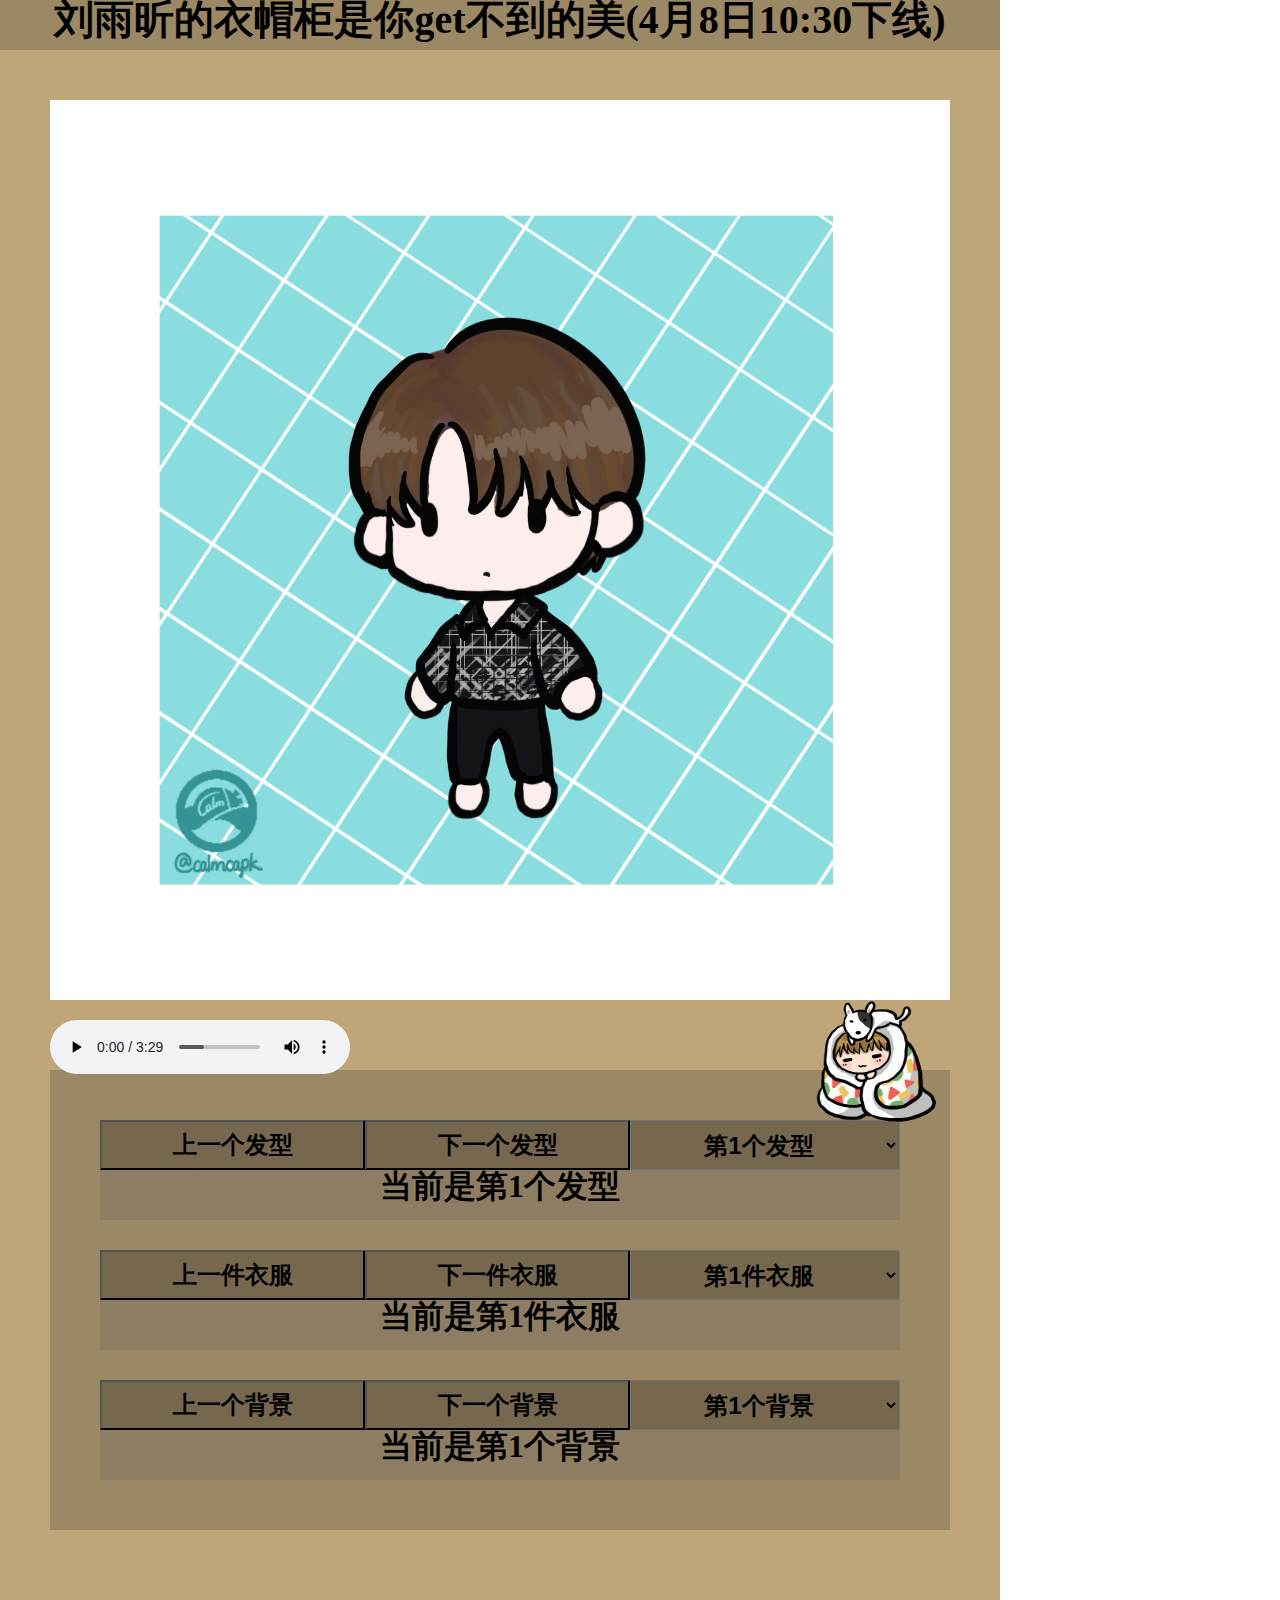
<file: xin_clothes_v2/index.html>
<!DOCTYPE html>
<html>
<head>
<link rel="stylesheet" type="text/css" href="./style.css">
<meta charset="utf-8">
<!--meta name="viewport" content="width=device-width, initial-scale=1" /--> 
<title>刘雨昕的衣帽柜是你get不到的美</title>
<script>
window.onload = init;
function init(){
    console.log("load");
    state.a = 0;
    state.b = 0;
    state.c = 0;
    state.d = 0;
    document.getElementById("head").style.backgroundImage = "url('./images/head/head_1.PNG')"
    document.getElementById("body").style.backgroundImage = "url('./images/body/body_1.PNG')"
    document.getElementById("background").style.backgroundImage = "url('./images/background/background_1.PNG')"
}
var state = {a:0, b:0, c:0, d:0};
function show(choice){
    if(choice === "head"){
        document.getElementById("numhead").innerText = "当前是第"+String(state.a+1)+"个发型";
    }else if(choice === "body"){
        document.getElementById("numbody").innerText = "当前是第"+String(state.b+1)+"件衣服";
    }else{
        document.getElementById("numbackground").innerText = "当前是第"+String(state.c+1)+"个背景";
    }
}
function next(choice){
    var x = document.getElementById(choice);
    filePath = "none";
    if(choice === "head"){
        state.a = (state.a + 1) % 70;
        var name = "head_" + String(state.a + 1);
        filePath = "./images/head/"+name+".PNG";
    }else if(choice === "body"){
        state.b = (state.b + 1) % 70;
        var name = "body_" + String(state.b + 1);
        filePath = "./images/body/"+name+".PNG";
    }else{
        state.c = (state.c + 1) % 13;
        var name = "background_" + String(state.c + 1);
        filePath = "./images/background/"+name+".PNG";
    }
    x.style.backgroundImage = "url(" + filePath +")";
    show(choice);
}
function before(choice){
    var x = document.getElementById(choice);
    filePath = "none";
    if(choice === "head"){
        state.a = (state.a - 1 + 70) % 70;
        var name = "head_" + String(state.a + 1);
        filePath = "./images/head/"+name+".PNG";
    }else if(choice === "body"){
        state.b = (state.b - 1 + 70) % 70;
        var name = "body_" + String(state.b + 1);
        filePath = "./images/body/"+name+".PNG";
    }else{
        state.c = (state.c - 1 + 13) % 13;
        var name = "background_" + String(state.c + 1);
        filePath = "./images/background/"+name+".PNG";
    }
    x.style.backgroundImage = "url(" + filePath +")";
    show(choice);
}
function change(choice){
    var x = document.getElementById(choice);
    filePath = "none";
    if(choice === "head"){
        var y = document.getElementById("selecthead"); 
        state.a = Number(y.options[y.selectedIndex].value);
        var name = "head_" + String(state.a + 1);
        filePath = "./images/head/"+name+".PNG";
    }else if(choice === "body"){
        var y = document.getElementById("selectbody"); 
        state.b = Number(y.options[y.selectedIndex].value);
        var name = "body_" + String(state.b + 1);
        filePath = "./images/body/"+name+".PNG";
    }else{
        var y = document.getElementById("selectbackground"); 
        state.c = Number(y.options[y.selectedIndex].value);
        var name = "background_" + String(state.c + 1);
        filePath = "./images/background/"+name+".PNG";
    }
    x.style.backgroundImage = "url(" + filePath +")";
    show(choice);
}
function wakeup(){
    var x = document.getElementById("sleep");
    if(state.d === 0){
        state.d = 1
        filePath = "./images/sleep_2.gif";
    }else{
        state.d = 0
        filePath = "./images/sleep_1.gif";
    }
    x.src = filePath;
}
</script>
</head>
<body>
<div id="main">
        <div id="name">
            <h1>刘雨昕的衣帽柜是你get不到的美(4月8日10:30下线)</h1>
        </div>
        <div id="background">
            <div id="head"></div>
            <div id="body"></div>
        </div>
        <div id="choice">
                <div>
                    <button id="beforehead" type="button" onclick="before('head')" >上一个发型</button>
                    <button id="beforebody" type="button" onclick="before('body')" >上一件衣服</button>
                    <button id="beforebackground" type="button" onclick="before('background')" >上一个背景</button>
                </div>
                <div>
                    <button id="nexthead" type="button" onclick="next('head')" >下一个发型</button>
                    <button id="nextbody" type="button" onclick="next('body')" >下一件衣服</button>
                    <button id="nextbackground" type="button" onclick="next('background')" >下一个背景</button>
                </div>
                <div>
                    <select id="selecthead" name="selecthead" onchange="change('head')">
                        <script>
                            for(var i=0;i<70;i++){document.write('<option value="' + i + '">第' + (i+1) + '个发型</option>');}
                        </script>
                    </select>
                    <select id="selectbody" name="selectbody" onchange="change('body')">
                        <script>
                            for(var i=0;i<70;i++){document.write('<option value="' + i + '">第' + (i+1) + '件衣服</option>');}
                        </script>
                    </select>
                    <select id="selectbackground" name="selectbackground" onchange="change('background')">
                        <script>
                            for(var i=0;i<13;i++){document.write('<option value="' + i + '">第' + (i+1) + '个背景</option>');}
                        </script>
                    </select>
                </div>
                <div>
                    <div id="numhead">当前是第1个发型</div>
                    <div id="numbody">当前是第1件衣服</div>
                    <div id="numbackground">当前是第1个背景</div>
                </div>
            </div>
     
                <img id="sleep" src="./images/sleep_1.gif" alt="" onclick="wakeup()">
            
                 
            
            
            
            <!--embed id="music" src="./music/bgm.mp3" hidden="false" autostart="true" loop="true"-->
            <audio id="music" controls="controls" height="100" width="100">
                    <source src="./music/bgm.mp3" type="audio/mp3" />
                    <source src="./music/bgm.mp3" type="audio/ogg" />
                  <embed height="100" width="100" src="./music/bgm.mp3" />
            </audio>
</div>
</body>
</html>
</file>
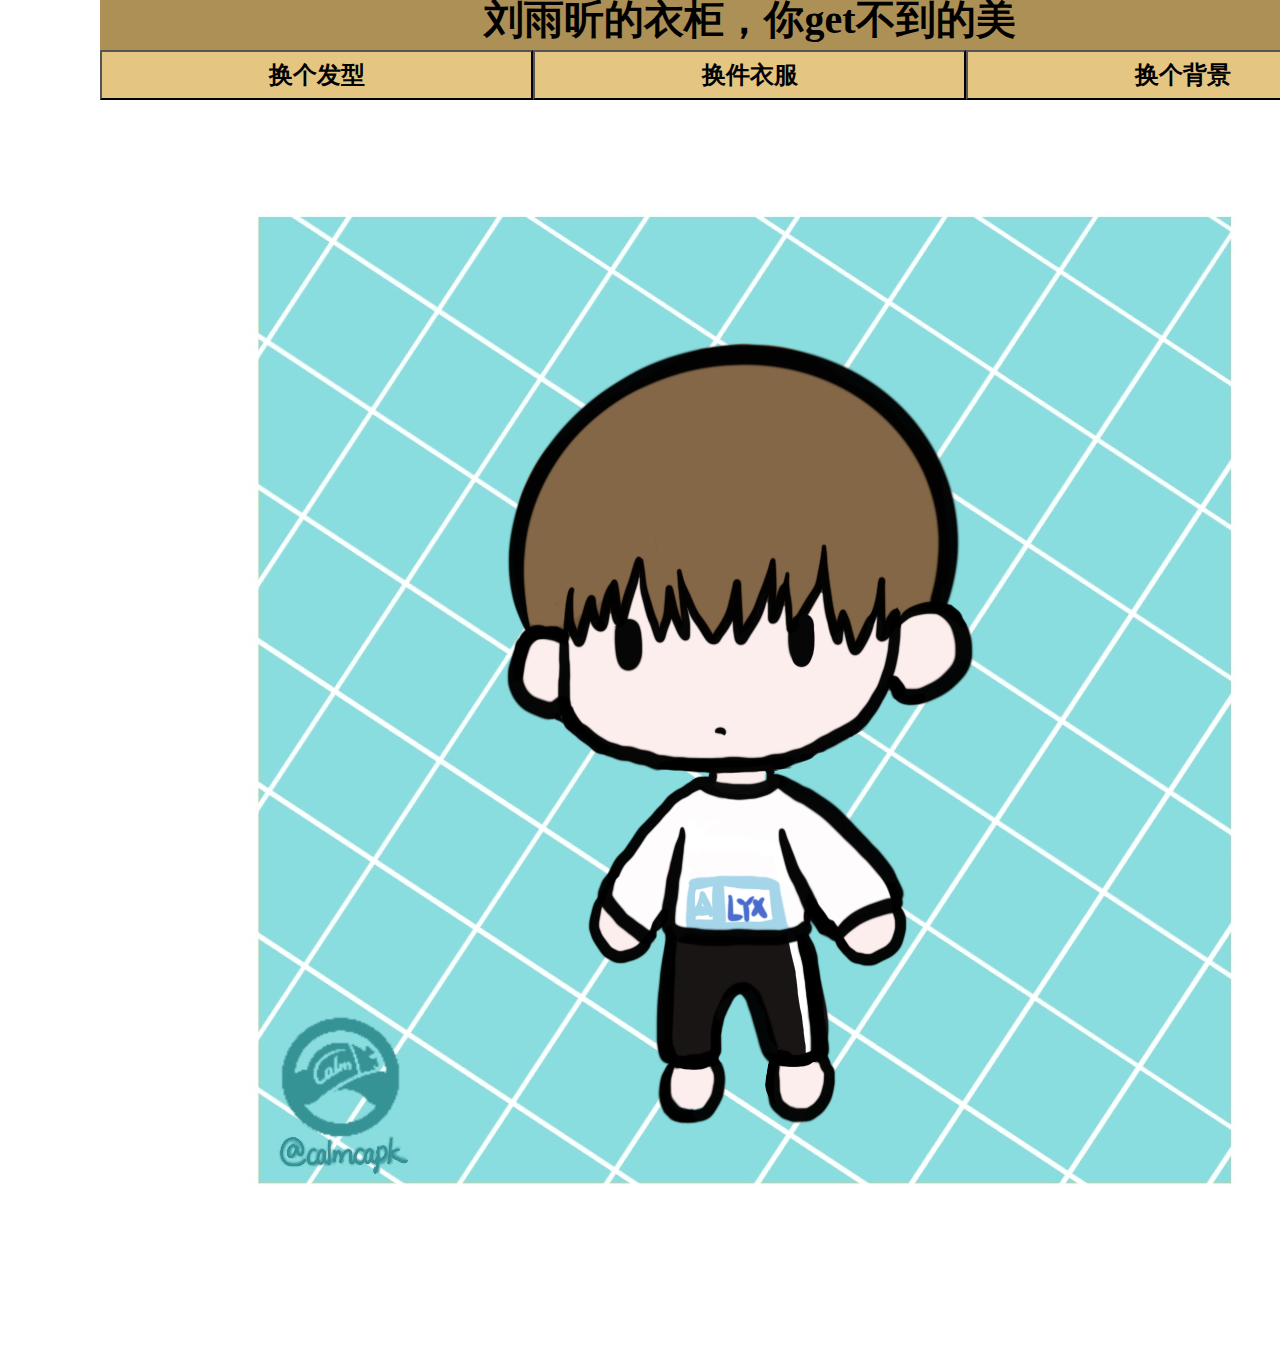
<file: xin_clothes_v1/demo.html>
<!DOCTYPE html>
<html>
<head>
<link rel="stylesheet" type="text/css" href="./style.css">
<meta charset="utf-8">
<title>刘雨昕的你get不到的衣橱</title>
<script>
window.onload = init;
function init(){
    console.log("load");
    state.a = 0;
    state.b = 0;
    state.c = 0;
    document.getElementById("head").setAttribute("class", "head1");
    document.getElementById("body").setAttribute("class", "body1");
    document.getElementById("background").setAttribute("class", "background1");
}
var state = {a:0, b:0, c:0};
function next(choice){
    var x = document.getElementById(choice);
    if(choice === "head"){
        state.a = (state.a + 1) % 3;
        var name = "head" + String(state.a + 1)
    }else if(choice === "body"){
        state.b = (state.b + 1) % 3;
        var name = "body" + String(state.b + 1)
    }else{
        state.c = (state.c + 1) % 3;
        var name = "background" + String(state.c + 1)
    }
    x.setAttribute("class", name);
}
</script>
</head>
<body>
<div id="name">
    <h1>刘雨昕的衣柜，你get不到的美</h1>
</div>
<div id="background">
        <div id="head"></div>
        <div id="body"></div>
</div>
<button id="nexthead" type="button" onclick="next('head')" >换个发型</button>
<button id="nextbody" type="button" onclick="next('body')" >换件衣服</button>
<button id="nextbackground" type="button" onclick="next('background')" >换个背景</button>
</body>
</html>
</file>
<file: xin_clothes_v2/style.css>
html, body, div, span, applet, object, iframe,
h1, h2, h3, h4, h5, h6, p, blockquote, pre,
a, abbr, acronym, address, big, cite, code,
del, dfn, em, img, ins, kbd, q, s, samp,
small, strike, strong, sub, sup, tt, var,
b, u, i, center,
dl, dt, dd, ol, ul, li,
fieldset, form, label, legend,
table, caption, tbody, tfoot, thead, tr, th, td,
article, aside, canvas, details, embed, 
figure, figcaption, footer, header, hgroup, 
menu, nav, output, ruby, section, summary,
time, mark, audio, video {
	margin: 0;
	padding: 0;
	border: 0;
	font-size: 100%;
	font: inherit;
	vertical-align: baseline;
}
/* HTML5 display-role reset for older browsers */
article, aside, details, figcaption, figure, 
footer, header, hgroup, menu, nav, section {
	display: block;
}
body {
    line-height: 1;
}

#music{
    position:absolute;
    left: 50px;
    top: 1020px; 
}

#main{
    width: 1000px;
    height: 1600px;
    background-color: rgb(190, 166, 121);
}

#name{
    position: relative;
    width: 100%;
    height :50px;
    background-color: rgb(155, 136, 100);
    font-size:250%;
    text-align: center;
    font-weight: bold;
}

#background{
    position: relative;
    width:90%;
    height:1000px;
    left: 50px;
    top:50px; 
    background-repeat: no-repeat;
    background-size: 100%;  
}

#head{
    position:absolute;
    width:90%;
    height:1000px;
    left: 50px;
    top:50px; 
    background-size: 100%; 
    background-repeat: no-repeat;
}


#body{
    position:absolute;
    width:90%;
    height:1000px;
    left: 50px;
    top:50px; 
    background-size: 100%; 
    background-repeat: no-repeat;
}
 
#choice{
    position:relative;
    width:90%;
    height:460px;
    top:20px;
    left: 50px; 
    background-color: rgb(155, 136, 100);
}


#beforehead{
    position:absolute;
    left:50px;
    top:50px;
    width: 265px;
    height: 50px;
    font-size:150%;
    font-weight: bold;
    background-color: rgb(117, 104, 79);
}

#selecthead{
    position:absolute;
    left:580px;
    top:50px;
    width: 270px;
    height: 50px;
    font-size:150%;
    font-weight: bold;
    background-color: rgb(117, 104, 79);
    text-align: center;
}

#nexthead{
    position:absolute;
    left:315px;
    top:50px;
    width: 265px;
    height: 50px;
    font-size:150%;
    font-weight: bold;
    background-color: rgb(117, 104, 79);
}

#beforebody{
    position:absolute;
    left:50px;
    top:180px;
    width: 265px;
    height: 50px;
    font-size:150%;
    font-weight: bold;
    background-color: rgb(117, 104, 79);
}

#beforebackground{
    position:absolute;
    left:50px;
    top:310px;
    width: 265px;
    height: 50px;
    font-size:150%;
    font-weight: bold;
    background-color: rgb(117, 104, 79);
}





#nextbody{
    position:absolute;
    left:315px;
    top:180px;
    width: 265px;
    height: 50px;
    font-size:150%;
    font-weight: bold;
    background-color: rgb(117, 104, 79);
}

#nextbackground{
    position:absolute;
    left:315px;
    top:310px;
    width: 265px;
    height: 50px;
    font-size:150%;
    font-weight: bold;
    background-color: rgb(117, 104, 79);
}



#selectbody{
    position:absolute;
    left:580px;
    top:180px;
    width: 270px;
    height: 50px;
    font-size:150%;
    font-weight: bold;
    background-color: rgb(117, 104, 79);
    text-align: center;
}

#selectbackground{
    position:absolute;
    left:580px;
    top:310px;
    width: 270px;
    height: 50px;
    font-size:150%;
    font-weight: bold;
    background-color: rgb(117, 104, 79);
    text-align: center;
}

#numhead{
    position:absolute;
    left:50px;
    top:100px;
    width: 800px;
    height: 50px;
    font-size:200%;
    font-weight: bold;
    text-align: center;
    background-color: rgb(141, 126, 99);
}

#numbody{
    position:absolute;
    left:50px;
    top:230px;
    width: 800px;
    height: 50px;
    font-size:200%;
    font-weight: bold;
    text-align: center;
    background-color: rgb(141, 126, 99);
}

#numbackground{
    position:absolute;
    left:50px;
    top:360px;
    width: 800px;
    height: 50px;
    font-size:200%;
    font-weight: bold;
    text-align: center;
    background-color: rgb(141, 126, 99);
}

#sleep{
    position:absolute;
    left:800px;
    top:980px;
    width:150px;
    height:150px
}
</file>
<file: xin_clothes_v1/style.css>
html, body, div, span, applet, object, iframe,
h1, h2, h3, h4, h5, h6, p, blockquote, pre,
a, abbr, acronym, address, big, cite, code,
del, dfn, em, img, ins, kbd, q, s, samp,
small, strike, strong, sub, sup, tt, var,
b, u, i, center,
dl, dt, dd, ol, ul, li,
fieldset, form, label, legend,
table, caption, tbody, tfoot, thead, tr, th, td,
article, aside, canvas, details, embed, 
figure, figcaption, footer, header, hgroup, 
menu, nav, output, ruby, section, summary,
time, mark, audio, video {
	margin: 0;
	padding: 0;
	border: 0;
	font-size: 100%;
	font: inherit;
	vertical-align: baseline;
}
/* HTML5 display-role reset for older browsers */
article, aside, details, figcaption, figure, 
footer, header, hgroup, menu, nav, section {
	display: block;
}
body {
	line-height: 1;
}

#name{
    position: absolute;
    text-align: center;
    font-weight: bold;
    width: 1300px;
    height :50px;
    left:100px;
    right:100px;
    background-color: rgb(172, 144, 85);
    font-size:250%;
}

#background{
    position:absolute;
    width:1300px;
    height:1300px;
    left: 100px;
    right: 100px;
    top:50px;
    /*bacground-color: rebeccapurple;*/
    /*background-image: url("./images/background_1.JPG");*/
     
    
}

.background1{
    position:absolute;
    width:1300px;
    height:1300px;
    left:100px;
    right: 100px;
    /*background-color: rebeccapurple;*/
    background-image: url("./images/background_1.JPG"); 
}
.background2{
    position:absolute;
    width:1300px;
    height:1300px;
    left:100px;
    right: 100px;
    /*background-color: rebeccapurple;*/
    background-image: url("./images/background_2.JPG"); 
}
.background3{
    position:absolute;
    width:1300px;
    height:1300px;
    left:100px;
    right: 100px;
    /*background-color: rebeccapurple;*/
    background-image: url("./images/background_3.JPG"); 
}


#head{
    position:absolute;
    width:1300px;
    height:1300px;
   
}

.head1{
   position:absolute;
   width:1300px;
    height:1300px;
   background-image: url("./images/head_1.PNG");
   
}
.head2{
    position:absolute;
    width:1300px;
    height:1300px;
    background-image: url("./images/head_2.PNG");
    
 }

 .head3{
    position:absolute;
    width:1300px;
    height:1300px;
    background-image: url("./images/head_3.PNG");
    
 }


#body{
     position:absolute;
     width:1300px;
     height:1300px;
}

.body1{

    position:absolute;
    width:1300px;
    height:1300px;
    background-image: url(./images/body_1.PNG);
}

.body2{
    
    position:absolute;
    width:1300px;
    height:1300px;
    background-image: url(./images/body_2.PNG);
}

.body3{
    
    position:absolute;
    width:1300px;
    height:1300px;
    background-image: url(./images/body_3.PNG);
}

 

#nexthead{
    position:absolute;
    left:100px;
    top:50px;
    width: 433px;
    height: 50px;
    font-size:150%;
    font-weight: bold;
    background-color: rgb(228, 197, 130);
}

#nextbody{
    position:absolute;
    left:533px;
    top:50px;
    width: 433px;
    height: 50px;
    font-size:150%;
    font-weight: bold;
    background-color: rgb(228, 197, 130);
}

#nextbackground{
    position:absolute;
    left:966px;
    top:50px;
    width: 434px;
    height: 50px;
    font-size:150%;
    font-weight: bold;
    background-color: rgb(228, 197, 130);
}
</file>
